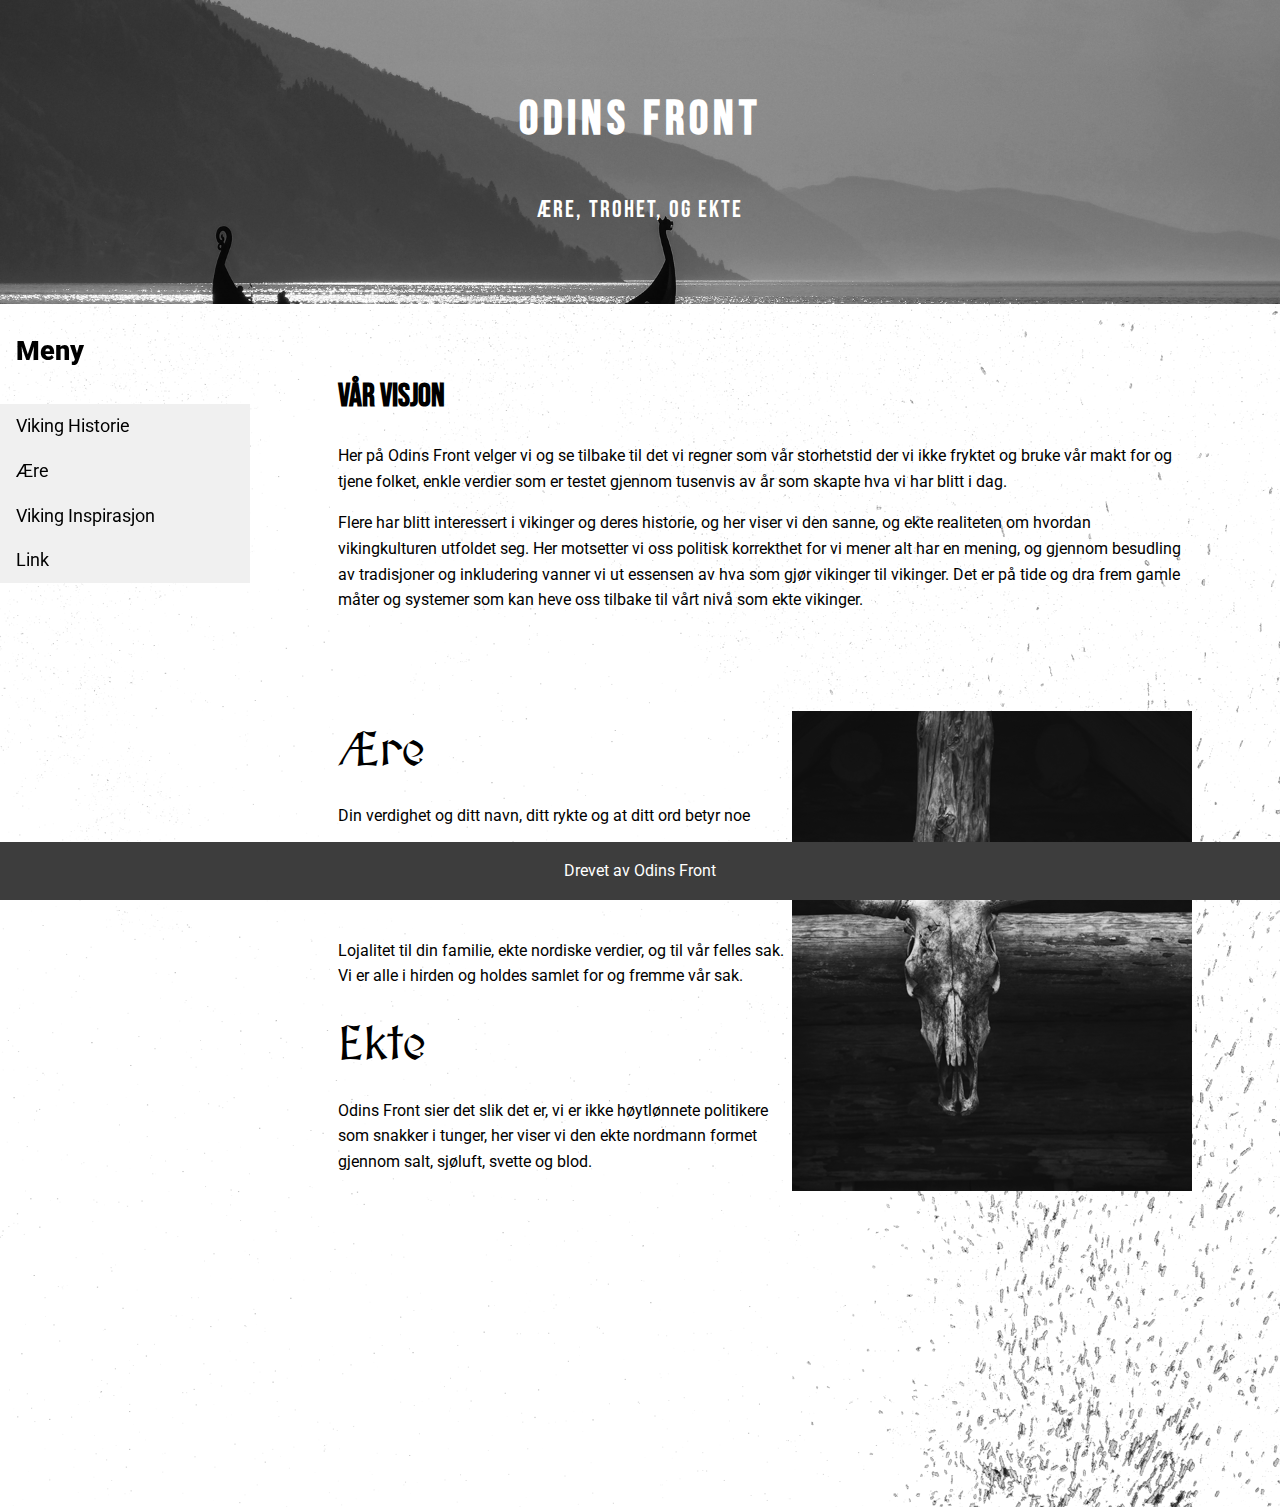
<file: index.html>
<!DOCTYPE html>
<head>
  <meta charset="UTF-8">
  <meta name="viewport" content="width=device-width, initial-scale=1.0">
  <title>Odins Front</title>
    <link rel="stylesheet" href="styles/frontpage.css">
</head>
<body>

    <div class="header">
      <div class="headerbar">
        <h1><a href="index.html"> Odins Front </a> </h1>
        <p><span class="slagord"> Ære, Trohet, og Ekte</span> </p>
      </div>
    </div>



  <nav class="sidebar" id="mySidebar">
    <a href="javascript:void(0)" onclick="w3_close()" class="w3-right w3-xlarge w3-padding-large w3-hover-black w3-hide-large" title="Close Menu">
      <i class="fa fa-remove"></i>
    </a>
    <h2 class="sidebaritem"><b>Meny</b></h2>
    <a class="sidebaritems" href="pages/VikingHistorie.html">Viking Historie</a>
    <a class="sidebaritems" href="pages/ære.html">Ære</a>
    <a class="sidebaritems" href="pages/Inspirasjon.html">Viking Inspirasjon</a>
    <a class="sidebaritems" href="#">Link</a>
  </nav>


  <div class="main">
      <h1 class="mainheader"><span class="head1">Vår Visjon</h1></span>
      <p>Her på Odins Front velger vi og se tilbake til det vi regner som vår storhetstid der vi ikke fryktet og bruke vår makt for og tjene folket, enkle verdier som er testet gjennom tusenvis av år som skapte hva vi har blitt i dag.
      </p>
      <p>Flere har blitt interessert i vikinger og deres historie, og her viser vi den sanne, og ekte realiteten om hvordan vikingkulturen utfoldet seg. Her motsetter vi oss politisk korrekthet for vi mener alt har en mening, og gjennom besudling av tradisjoner og inkludering vanner vi ut essensen av hva som gjør vikinger til vikinger. Det er på tide og dra frem gamle måter og systemer som kan heve oss tilbake til vårt nivå som ekte vikinger.
      </p>
        <div class="slogan"><p>
          <img src="images/skull.png" alt="Skalle">
          <span class="slogans"> Ære </span> </p>

          <p>Din verdighet og ditt navn, ditt rykte og at ditt ord betyr noe </p>

          <p> <span class="slogans"> Trohet </span> </p>

          <p> Lojalitet til din familie, ekte nordiske verdier, og til vår felles sak. Vi er alle i hirden og holdes samlet for og fremme vår sak.
          </p>
          <p> <span class="slogans"> Ekte </span> </p>
          <p>Odins Front sier det slik det er, vi er ikke høytlønnete politikere som snakker i tunger, her viser vi den ekte nordmann formet gjennom salt, sjøluft, svette og blod.
          </p>



    </div>
  </div>



  <div class="footer">
    <p>Drevet av Odins Front</p>
  </div>



</body>
</html>
</file>
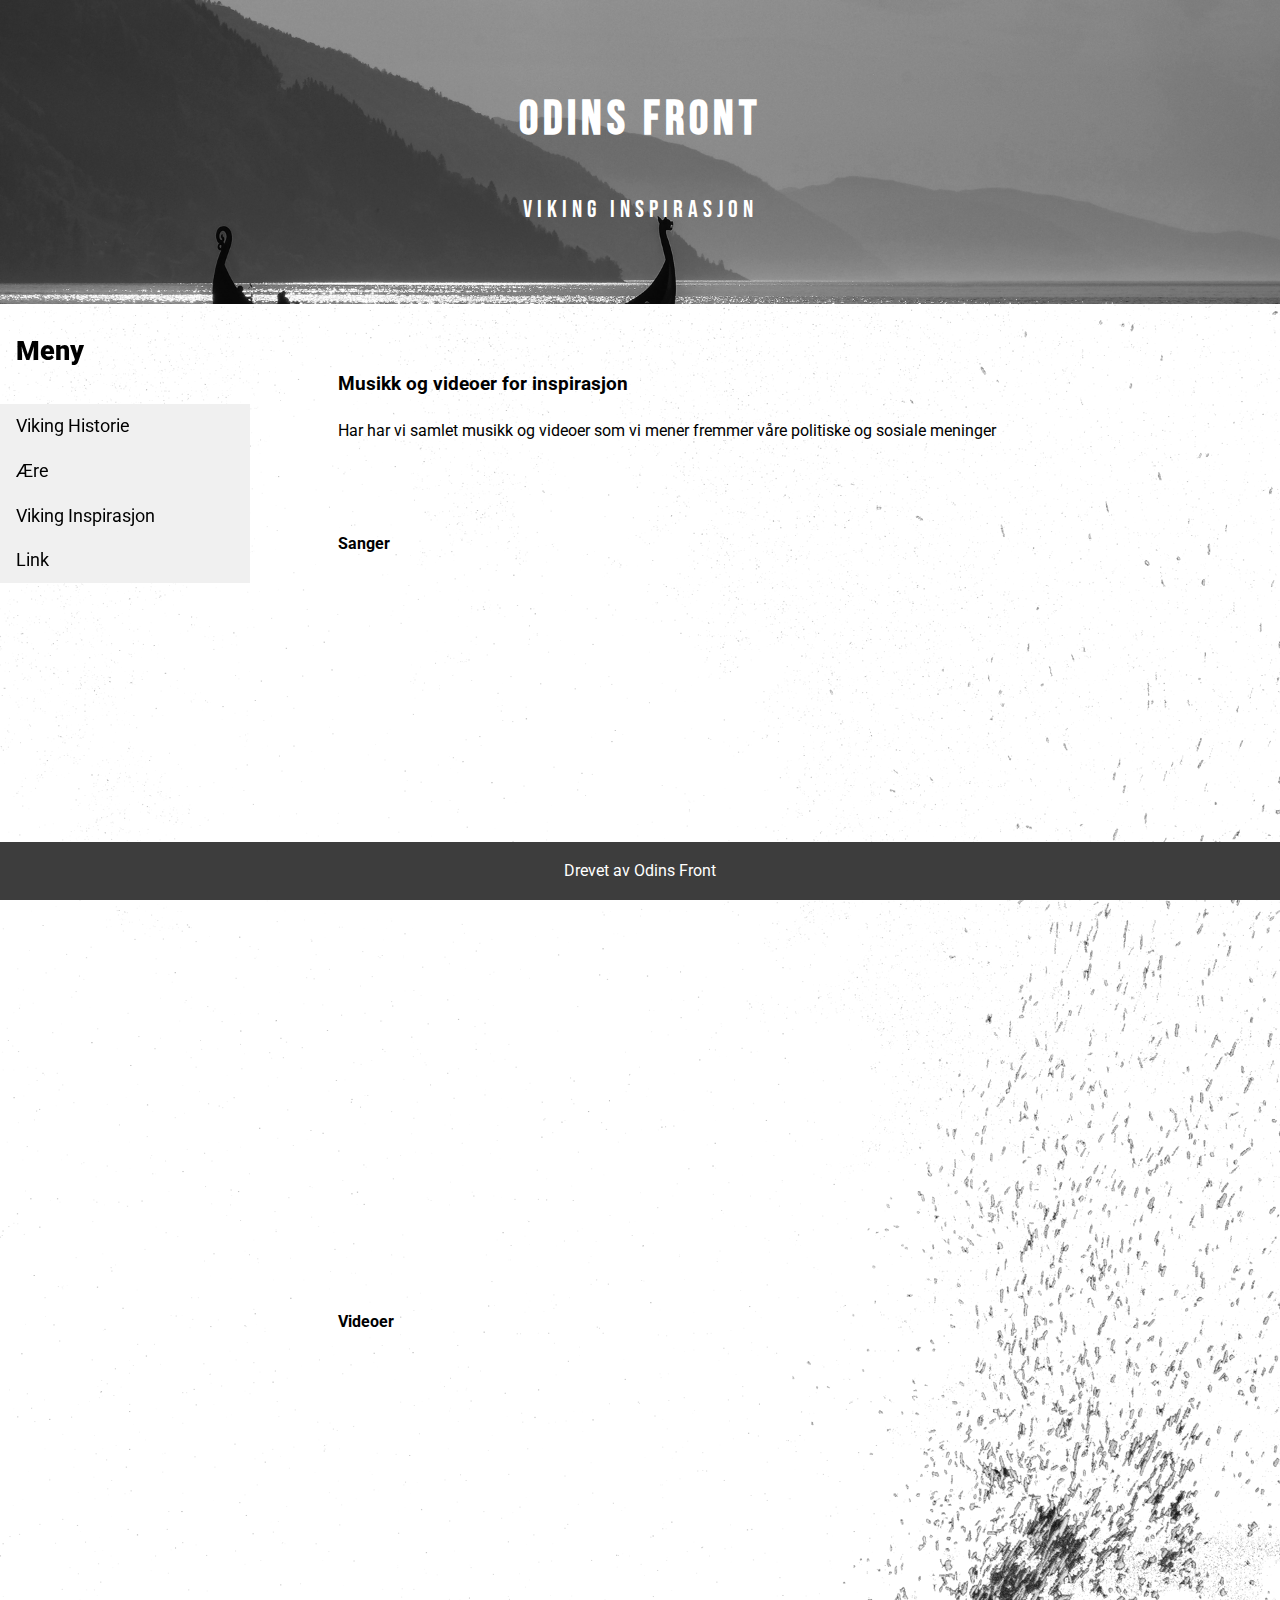
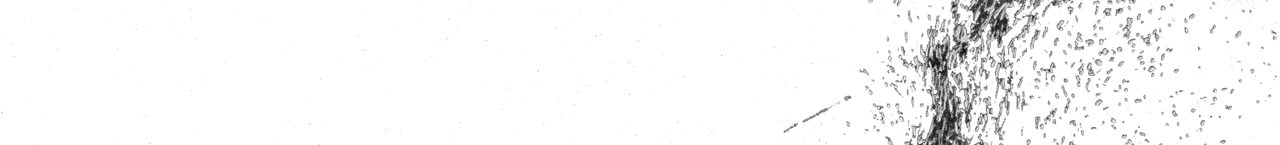
<file: pages/Inspirasjon.html>
<!DOCTYPE html>
<html lang="en">
<head>
  <meta charset="UTF-8">
  <meta name="viewport" content="width=device-width, initial-scale=1.0">
  <title>Viking Inspirasjon</title>
  <link rel="stylesheet" href="../styles/inspirasjon.css">
</head>

<body>

  <div class="header">
    <div class="headerbar">
      <h1><a href="../index.html"> Odins Front </a> </h1>
      <p><span class="slagord"> Viking Inspirasjon </span> </p>


    </div>
  </div>


  <nav class="sidebar" id="mySidebar">
    <a href="javascript:void(0)" onclick="w3_close()" class="w3-right w3-xlarge w3-padding-large w3-hover-black w3-hide-large" title="Close Menu">
      <i class="fa fa-remove"></i>
    </a>
    <h2 class="sidebaritem"><b>Meny</b></h2>
    <a class="sidebaritems" href="VikingHistorie.html">Viking Historie</a>
    <a class="sidebaritems" href="ære.html">Ære</a>
    <a class="sidebaritems" href="Inspirasjon.html">Viking Inspirasjon</a>
    <a class="sidebaritems" href="#">Link</a>
  </nav>

  <div class="Inspirasjon">
    <h3> Musikk og videoer for inspirasjon </h3>
    <p> Har har vi samlet musikk og videoer som vi mener fremmer våre politiske og sosiale meninger
    </p>
    <div class="sanger">
      <h4> Sanger </h4>
      <p><iframe src="https://open.spotify.com/embed/track/4qseS4YsYTLnSUjnjTtfyl" width="300" height="380" frameborder="0" allowtransparency="true" allow="encrypted-media"></iframe>
        <iframe src="https://open.spotify.com/embed/track/1r20gcDzos0cyDgPSDU2bB" width="300" height="380" frameborder="0" allowtransparency="true" allow="encrypted-media"></iframe>
        <iframe width="560" height="315" src="https://www.youtube.com/embed/uLSUQYzqXZ0?start=30" title="YouTube video player" frameborder="0" allow="accelerometer; autoplay; clipboard-write; encrypted-media; gyroscope; picture-in-picture" allowfullscreen></iframe>
      </p>

    <div class="videoer">
      <h4> Videoer </h4>
      <p> <iframe width="560" height="315" src="https://www.youtube.com/embed/jJY3mmnQlGg?controls=0" title="YouTube video player" frameborder="0" allow="accelerometer; autoplay; clipboard-write; encrypted-media; gyroscope; picture-in-picture" allowfullscreen></iframe>
      </p>

        </div>
      </div>
    </div>



    <div class="footer">
      <p>Drevet av Odins Front</p>
    </div>


</body>
</html>
</file>
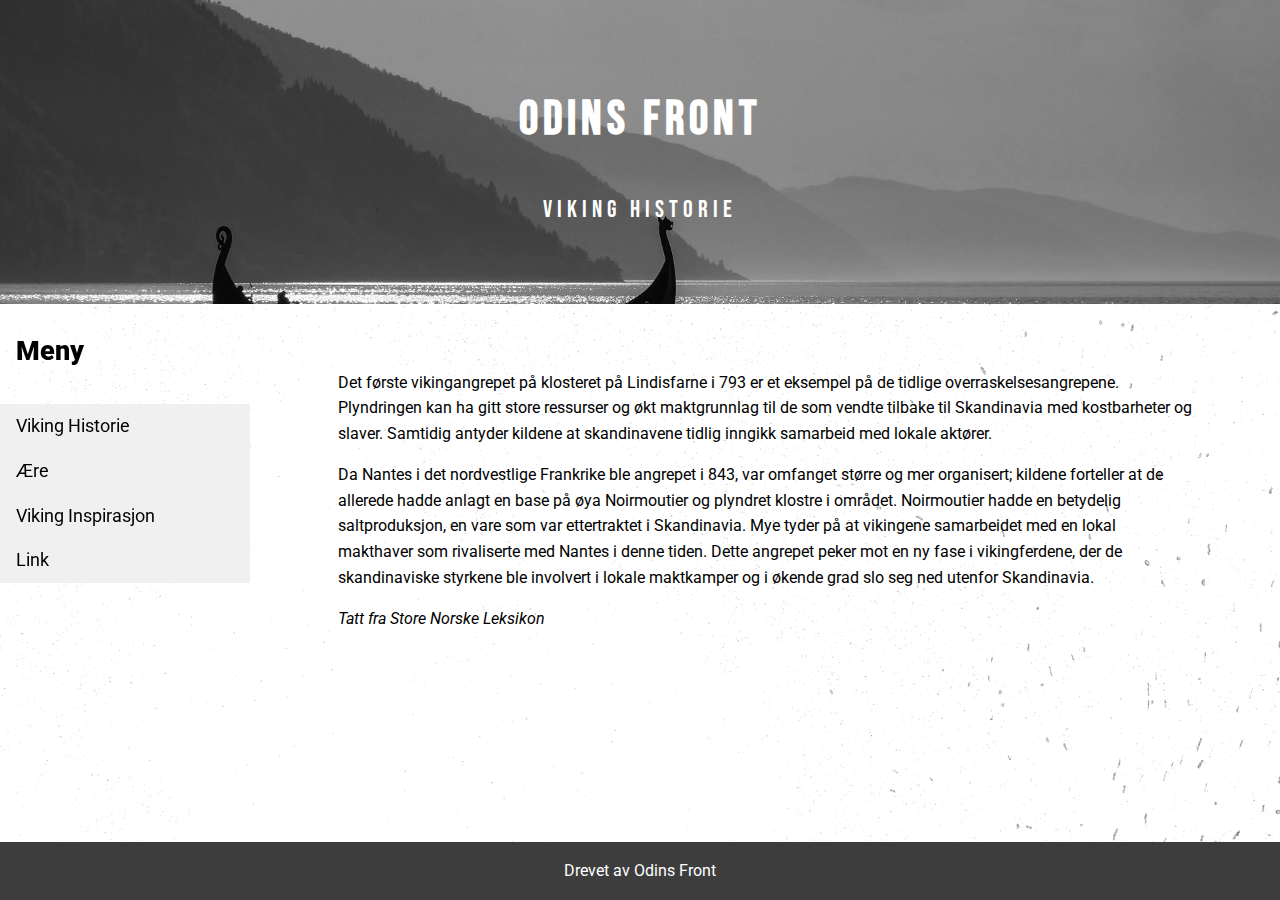
<file: pages/VikingHistorie.html>
<!DOCTYPE html>
<html lang="en">
<head>
  <meta charset="UTF-8">
  <meta name="viewport" content="width=device-width, initial-scale=1.0">
  <title>Viking Historie</title>
  <link rel="stylesheet" href="../styles/Vikinghistorie.css">
</head>

<body>

  <div class="header">
    <div class="headerbar">
      <h1><a href="../index.html"> Odins Front </a> </h1>
      <p><span class="slagord"> Viking Historie</span> </p>


    </div>
  </div>


  <nav class="sidebar" id="mySidebar">
    <a href="javascript:void(0)" onclick="w3_close()" class="w3-right w3-xlarge w3-padding-large w3-hover-black w3-hide-large" title="Close Menu">
      <i class="fa fa-remove"></i>
    </a>
    <h2 class="sidebaritem"><b>Meny</b></h2>
    <a class="sidebaritems" href="VikingHistorie.html">Viking Historie</a>
    <a class="sidebaritems" href="ære.html">Ære</a>
    <a class="sidebaritems" href="Inspirasjon.html">Viking Inspirasjon</a>
    <a class="sidebaritems" href="#">Link</a>
  </nav>

  <div class="historie">
    <p> Det første vikingangrepet på klosteret på Lindisfarne i 793 er et eksempel på de tidlige overraskelsesangrepene. Plyndringen kan ha gitt store ressurser og økt maktgrunnlag til de som vendte tilbake til Skandinavia med kostbarheter og slaver. Samtidig antyder kildene at skandinavene tidlig inngikk samarbeid med lokale aktører.
    </p>
    <p> Da Nantes i det nordvestlige Frankrike ble angrepet i 843, var omfanget større og mer organisert; kildene forteller at de allerede hadde anlagt en base på øya Noirmoutier og plyndret klostre i området. Noirmoutier hadde en betydelig saltproduksjon, en vare som var ettertraktet i Skandinavia. Mye tyder på at vikingene samarbeidet med en lokal makthaver som rivaliserte med Nantes i denne tiden. Dette angrepet peker mot en ny fase i vikingferdene, der de skandinaviske styrkene ble involvert i lokale maktkamper og i økende grad slo seg ned utenfor Skandinavia.
    </p>
    <span class="ref"> <a href="https://snl.no/vikingtiden">Tatt fra Store Norske Leksikon</a> </span>


    <div class="footer">
      <p>Drevet av Odins Front</p>
    </div>


</body>
</html>
</file>
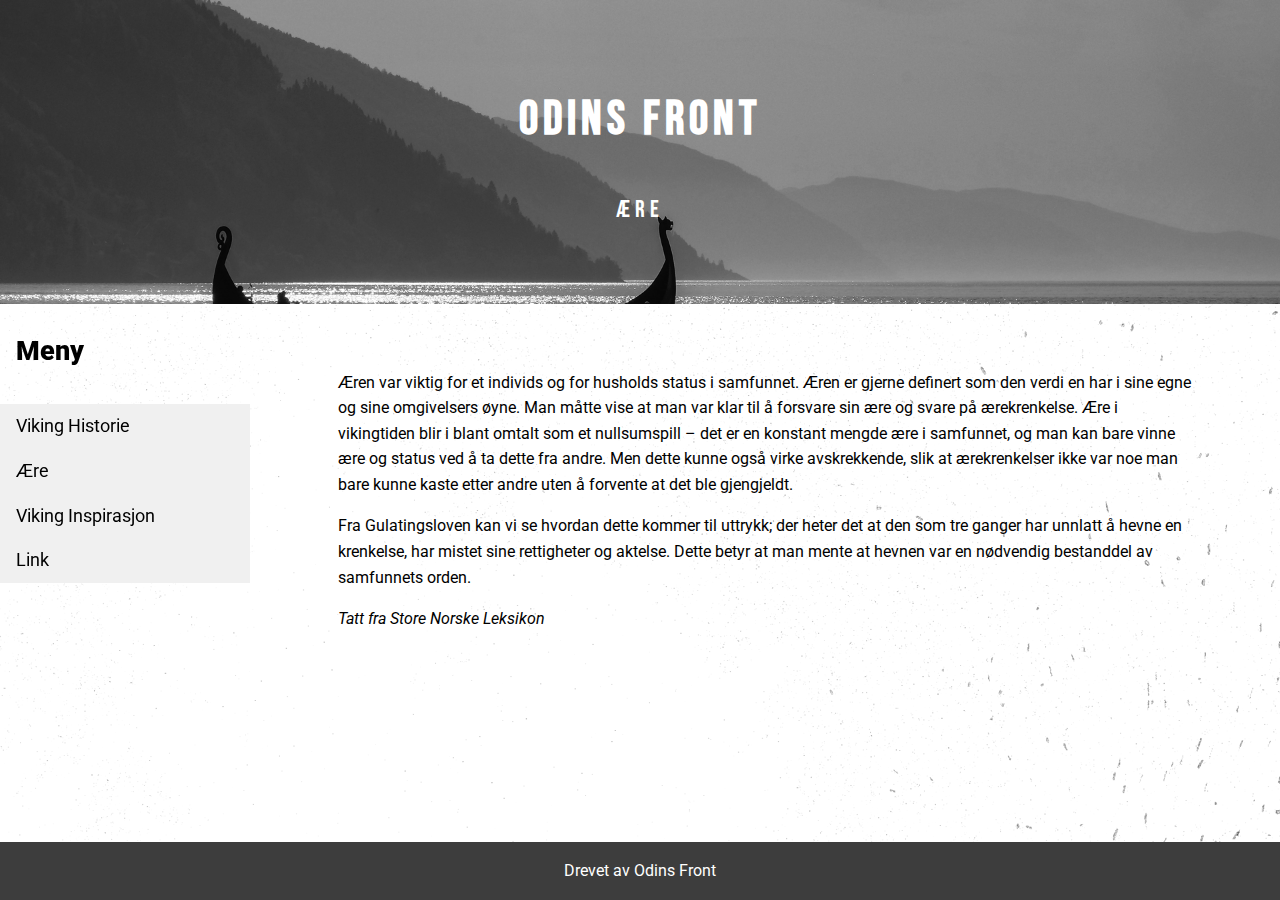
<file: pages/ære.html>
<!DOCTYPE html>
<html lang="en">
<head>
  <meta charset="UTF-8">
  <meta name="viewport" content="width=device-width, initial-scale=1.0">
  <title>Viking Historie</title>
  <link rel="stylesheet" href="../styles/ære.css">
</head>

<body>

  <div class="header">
    <div class="headerbar">
      <h1><a href="../index.html"> Odins Front </a> </h1>
      <p><span class="slagord"> Ære </span> </p>


    </div>
  </div>


  <nav class="sidebar" id="mySidebar">
    <a href="javascript:void(0)" onclick="w3_close()" class="w3-right w3-xlarge w3-padding-large w3-hover-black w3-hide-large" title="Close Menu">
      <i class="fa fa-remove"></i>
    </a>
    <h2 class="sidebaritem"><b>Meny</b></h2>
    <a class="sidebaritems" href="VikingHistorie.html">Viking Historie</a>
    <a class="sidebaritems" href="ære.html">Ære</a>
    <a class="sidebaritems" href="Inspirasjon.html">Viking Inspirasjon</a>
    <a class="sidebaritems" href="#">Link</a>
  </nav>

  <div class="ære">
    <p>Æren var viktig for et individs og for husholds status i samfunnet. Æren er gjerne definert som den verdi en har i sine egne og sine omgivelsers øyne. Man måtte vise at man var klar til å forsvare sin ære og svare på ærekrenkelse. Ære i vikingtiden blir i blant omtalt som et nullsumspill – det er en konstant mengde ære i samfunnet, og man kan bare vinne ære og status ved å ta dette fra andre. Men dette kunne også virke avskrekkende, slik at ærekrenkelser ikke var noe man bare kunne kaste etter andre uten å forvente at det ble gjengjeldt.
    </p>
    <p>Fra Gulatingsloven kan vi se hvordan dette kommer til uttrykk; der heter det at den som tre ganger har unnlatt å hevne en krenkelse, har mistet sine rettigheter og aktelse. Dette betyr at man mente at hevnen var en nødvendig bestanddel av samfunnets orden.
    </p>


<span class="ref"> <a href="https://snl.no/vikingtiden">Tatt fra Store Norske Leksikon</a> </span>

    <div class="footer">
      <p>Drevet av Odins Front</p>
    </div>


</body>
</html>
</file>
<file: styles/frontpage.css>
@import url('https://fonts.googleapis.com/css2?family=Bebas+Neue&display=swap');
@import url('https://fonts.googleapis.com/css2?family=MedievalSharp&display=swap');
@import url('https://fonts.googleapis.com/css2?family=Roboto&display=swap');



body {
    margin: 0;
    background-image: url('images/backgroundsparks.png');
    font-family: 'Roboto', sans-serif;
    line-height: 1.6;
}

a {
  color: inherit;
  text-decoration:none
 }

.headerbar {
  background-color: black;
  text-align: center;
  color: white;
  background-color: #9B786F;
  padding-top: 50px;
  padding-bottom: 50px;
  background-image: url('images/header1.png');
  background-size: cover;
  position: relative;
  letter-spacing: 5px;
  font-family: 'Bebas Neue';
  font-size: 1.5em;
}

.slagord
  {
    letter-spacing: 2px;
    font-family: 'Bebas Neue', cursive;

  }

.sidebar {

  z-index: 3;
  width: 250px;
  top: 300px;
  bottom: 0;
  height: inherit;
  position: fixed;
  overflow: auto;
  font-size: 18px

}

.sidebar a {
  color: #000;
  background-color: #f0f0f0;
  display: block;
}

.sidebar a:hover {
  background-color: #ccc;
}

.sidebar a.active {
  background-color: #4CAF50;
  color: white;
}

.sidebaritem {
width: 100%;
display: block;
text-align: left;
border: none;
padding: 8px 16px;
white-space: normal;
float: none;
outline: 0;
}

.sidebaritems {
  width: 100%;
  display: block;
  padding: 8px 16px;
  text-align: left;
  border: none;
  white-space: normal;
  float: none;
  outline: 0;

}

.head1 {
  font-family: 'Bebas Neue';
}

.main {
  margin-left:250px;
  margin-top:66px;
  padding-left:88px;
  padding-right:88px;

}

.slogans {
  font-size: 3em;
  font-family: 'MedievalSharp', cursive;

}

.slogan {
  padding-top: 66px;
  padding-bottom: 66px;
  margin-bottom: 250px;
}

  img {
    float: right;
  }

.footer {
  position: fixed;
  left: 0;
  bottom: 0;
  width: 100%;
  background-color: #3d3d3d;
  color: white;
  text-align: center;
}
</file>
<file: styles/inspirasjon.css>
@import url('https://fonts.googleapis.com/css2?family=Bebas+Neue&display=swap');
@import url('https://fonts.googleapis.com/css2?family=MedievalSharp&display=swap');
@import url('https://fonts.googleapis.com/css2?family=Roboto&display=swap');

body {
    margin: 0;
    background-image: url("images/backgroundsparks.png");
    font-family: 'Roboto', sans-serif;
    line-height: 1.6;
}

a {
  color: inherit;
  text-decoration:none
 }

.headerbar {
  background-color: black;
  text-align: center;
  color: white;
  background-color: #9B786F;
  padding-top: 50px;
  padding-bottom: 50px;
  background-image: url("images/header1.png");
  background-size: cover;
  position: relative;
  letter-spacing: 5px;
  font-family: 'Bebas Neue';
  font-size: 1.5em;
}

.sidebar {

  z-index: 3;
  width: 250px;
  top: 300px;
  bottom: 0;
  height: inherit;
  position: fixed;
  overflow: auto;
  font-size: 18px

}

.sidebar a {
  color: #000;
  background-color: #f0f0f0;
  display: block;
}

.sidebar a:hover {
  background-color: #ccc;
}

.sidebar a.active {
  background-color: #4CAF50;
  color: white;
}

.sidebaritem {
width: 100%;
display: block;
text-align: left;
border: none;
padding: 8px 16px;
white-space: normal;
float: none;
outline: 0;
}

.sidebaritems {
  width: 100%;
  display: block;
  padding: 8px 16px;
  text-align: left;
  border: none;
  white-space: normal;
  float: none;
  outline: 0;

}

.Inspirasjon {
  margin-left:250px;
  margin-top:66px;
  padding-left:88px;
  padding-right:88px;
}

.sanger {
  padding-top: 50px;
  padding-bottom: 50px;
}

.ref {
  font-style:  italic;
}

.footer {
  position: fixed;
  left: 0;
  bottom: 0;
  width: 100%;
  background-color: #3d3d3d;
  color: white;
  text-align: center;
}
</file>
<file: styles/Vikinghistorie.css>
@import url('https://fonts.googleapis.com/css2?family=Bebas+Neue&display=swap');
@import url('https://fonts.googleapis.com/css2?family=MedievalSharp&display=swap');
@import url('https://fonts.googleapis.com/css2?family=Roboto&display=swap');

body {
    margin: 0;
    background-image: url("images/backgroundsparks.png");
    font-family: 'Roboto', sans-serif;
    line-height: 1.6;
}

a {
  color: inherit;
  text-decoration:none
 }

.headerbar {
  background-color: black;
  text-align: center;
  color: white;
  background-color: #9B786F;
  padding-top: 50px;
  padding-bottom: 50px;
  background-image: url("images/header1.png");
  background-size: cover;
  position: relative;
  letter-spacing: 5px;
  font-family: 'Bebas Neue';
  font-size: 1.5em;
}

.sidebar {

  z-index: 3;
  width: 250px;
  top: 300px;
  bottom: 0;
  height: inherit;
  position: fixed;
  overflow: auto;
  font-size: 18px

}

.sidebar a {
  color: #000;
  background-color: #f0f0f0;
  display: block;
}

.sidebar a:hover {
  background-color: #ccc;
}

.sidebar a.active {
  background-color: #4CAF50;
  color: white;
}

.sidebaritem {
width: 100%;
display: block;
text-align: left;
border: none;
padding: 8px 16px;
white-space: normal;
float: none;
outline: 0;
}

.sidebaritems {
  width: 100%;
  display: block;
  padding: 8px 16px;
  text-align: left;
  border: none;
  white-space: normal;
  float: none;
  outline: 0;

}

.historie {
  margin-left:250px;
  margin-top:66px;
  padding-left:88px;
  padding-right:88px;

}

.ref {
  font-style:  italic;

}

.footer {
  position: fixed;
  left: 0;
  bottom: 0;
  width: 100%;
  background-color: #3d3d3d;
  color: white;
  text-align: center;
}
</file>
<file: styles/ære.css>
@import url('https://fonts.googleapis.com/css2?family=Bebas+Neue&display=swap');
@import url('https://fonts.googleapis.com/css2?family=MedievalSharp&display=swap');
@import url('https://fonts.googleapis.com/css2?family=Roboto&display=swap');

body {
    margin: 0;
    background-image: url("images/backgroundsparks.png");
    font-family: 'Roboto', sans-serif;
    line-height: 1.6;
}

a {
  color: inherit;
  text-decoration:none
 }

.headerbar {
  background-color: black;
  text-align: center;
  color: white;
  background-color: #9B786F;
  padding-top: 50px;
  padding-bottom: 50px;
  background-image: url("images/header1.png");
  background-size: cover;
  position: relative;
  letter-spacing: 5px;
  font-family: 'Bebas Neue';
  font-size: 1.5em;
}

.sidebar {

  z-index: 3;
  width: 250px;
  top: 300px;
  bottom: 0;
  height: inherit;
  position: fixed;
  overflow: auto;
  font-size: 18px

}

.sidebar a {
  color: #000;
  background-color: #f0f0f0;
  display: block;
}

.sidebar a:hover {
  background-color: #ccc;
}

.sidebar a.active {
  background-color: #4CAF50;
  color: white;
}

.sidebaritem {
width: 100%;
display: block;
text-align: left;
border: none;
padding: 8px 16px;
white-space: normal;
float: none;
outline: 0;
}

.sidebaritems {
  width: 100%;
  display: block;
  padding: 8px 16px;
  text-align: left;
  border: none;
  white-space: normal;
  float: none;
  outline: 0;

}

.ære {
  margin-left:250px;
  margin-top:66px;
  padding-left:88px;
  padding-right:88px;

}

.ref {
  font-style:  italic;
}

.footer {
  position: fixed;
  left: 0;
  bottom: 0;
  width: 100%;
  background-color: #3d3d3d;
  color: white;
  text-align: center;
}
</file>
